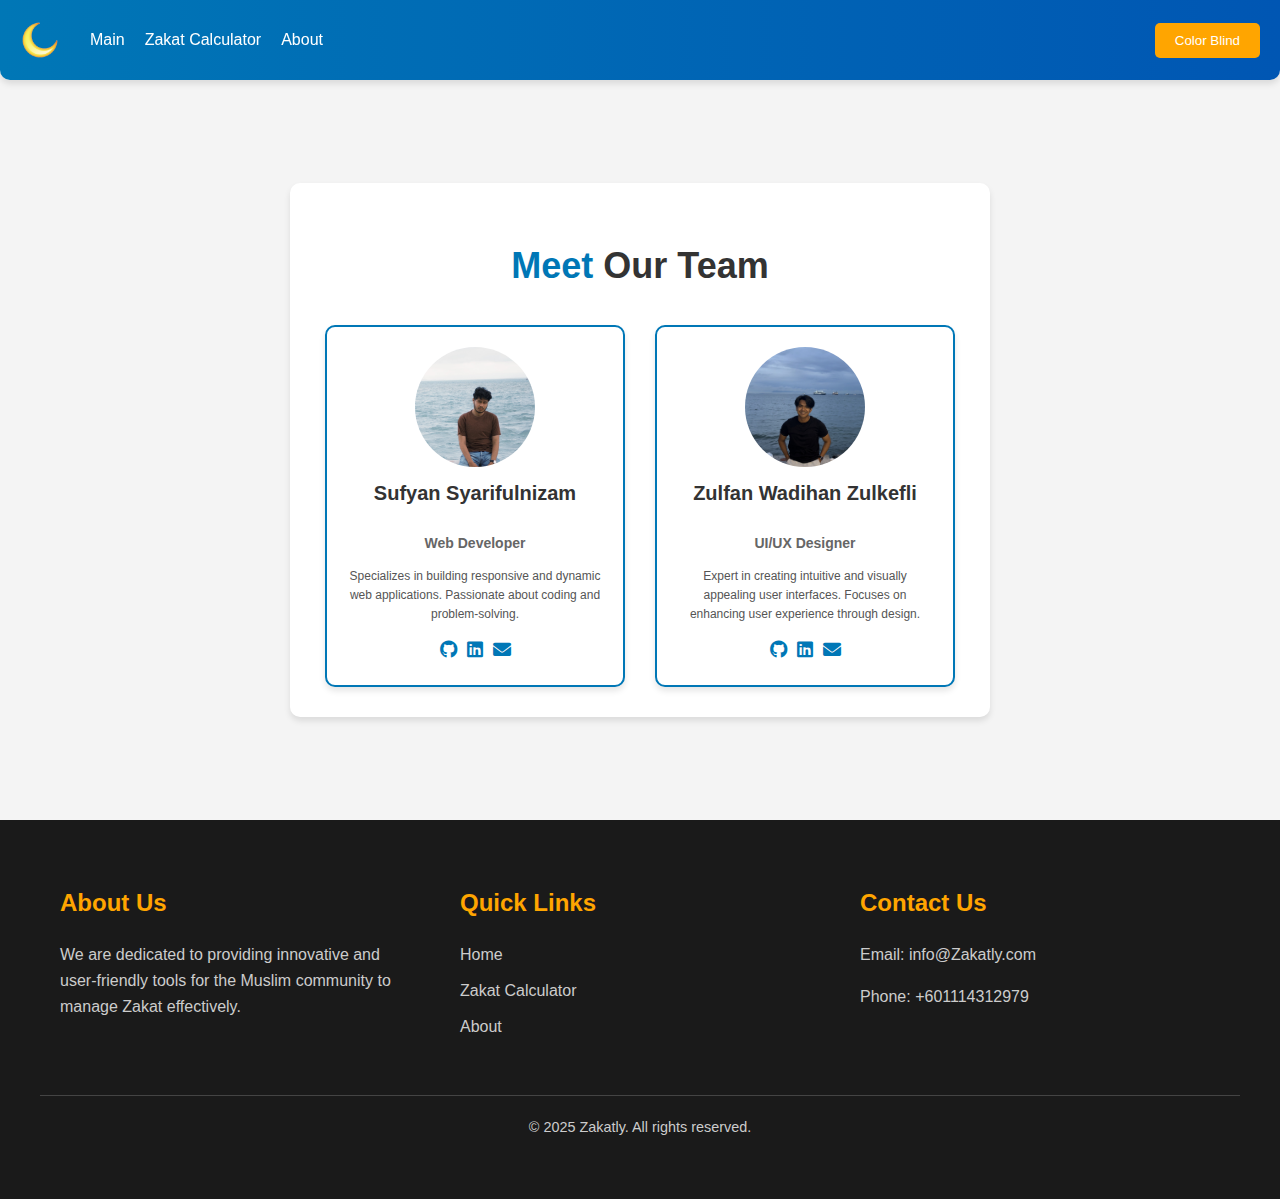
<file: about.html>
<!DOCTYPE html>
<html lang="en">
<head>
    <meta charset="UTF-8">
    <meta name="viewport" content="width=device-width, initial-scale=1.0">
    <title>Zakatly - Zakat Calculator</title>
    <link rel="stylesheet" href="styles.css">
    <link rel="stylesheet" href="https://cdnjs.cloudflare.com/ajax/libs/font-awesome/6.0.0/css/all.min.css">
    <link rel="icon" type="images/png" href="moon.png">
    <script src="script.js" defer></script>
</head>
<body>
    <nav>
        <ul>
            <li>
                <a href="index.html">
                    <img src="moon.png" alt="Moon Icon" class="nav-icon">
                </a>
            </li>
            <li><a href="index.html">Main</a></li>
            <li class="dropdown">
                <a href="zakat-calculator.html">Zakat Calculator</a>
                <ul class="dropdown-menu">
                    <li><a href="zakat-income.html">Zakat on Income</a></li>
                    <li><a href="zakat-gold.html">Zakat on Gold</a></li>
                    <li><a href="zakat-silver.html">Zakat on Silver</a></li>
                    <li><a href="zakat-stock.html">Zakat on Stock</a></li>
                </ul>
            </li>
            <li><a href="about.html">About</a></li>
        </ul>
        <div class="color-toggle">
            <button id="colorToggle">Color Blind</button>
        </div>
    </nav>

    <main class="about-main">
        <div class="container">
            <h1 class="headingAbout"><span>Meet</span> Our Team</h1>
            <div class="profiles">
                <div class="pyan">
                    <img src="images/pyunk.JPG" alt="Sufyan Syarifulnizam" class="profile-img">
                    <h3>Sufyan Syarifulnizam</h3>
                    <h5>Web Developer</h5>
                    <p>Specializes in building responsive and dynamic web applications. Passionate about coding and problem-solving.</p>
                    <div class="social-links">
                        <a href="https://github.com/pyunk" target="_blank"><i class="fab fa-github"></i></a>
                        <a href="https://linkedin.com/in/pyunk" target="_blank"><i class="fab fa-linkedin"></i></a>
                        <a href="mailto:2023197675@student.uitm.edu.my"><i class="fas fa-envelope"></i></a>
                    </div>
                </div>
                <div class="zul">
                    <img src="images/zul.JPG" alt="Zulfan Wadihan Zulkefli" class="profile-img">
                    <h3>Zulfan Wadihan Zulkefli</h3>
                    <h5>UI/UX Designer</h5>
                    <p>Expert in creating intuitive and visually appealing user interfaces. Focuses on enhancing user experience through design.</p>
                    <div class="social-links">
                        <a href="https://github.com/zulfanjava" target="_blank"><i class="fab fa-github"></i></a>
                        <a href="https://linkedin.com/in/zulfanwadihan" target="_blank"><i class="fab fa-linkedin"></i></a>
                        <a href="mailto:2024767275@student.uitm.edu.my"><i class="fas fa-envelope"></i></a>
                    </div>
                </div>
            </div>
        </div>
    </main>

    <footer>
        <div class="footer-content">
            <div class="footer-section">
                <h3>About Us</h3>
                <p>We are dedicated to providing innovative and user-friendly tools for the Muslim community to manage Zakat effectively.</p>
            </div>
            <div class="footer-section">
                <h3>Quick Links</h3>
                <ul>
                    <li><a href="index.html">Home</a></li>
                    <li><a href="zakat-calculator.html">Zakat Calculator</a></li>
                    <li><a href="about.html">About</a></li>
                </ul>
            </div>
            <div class="footer-section">
                <h3>Contact Us</h3>
                <p>Email: info@Zakatly.com</p>
                <p>Phone: +601114312979</p>
            </div>
        </div>
        <div class="footer-bottom">
            &copy; 2025 Zakatly. All rights reserved.
        </div>
    </footer>
</body>
</html>
</file>
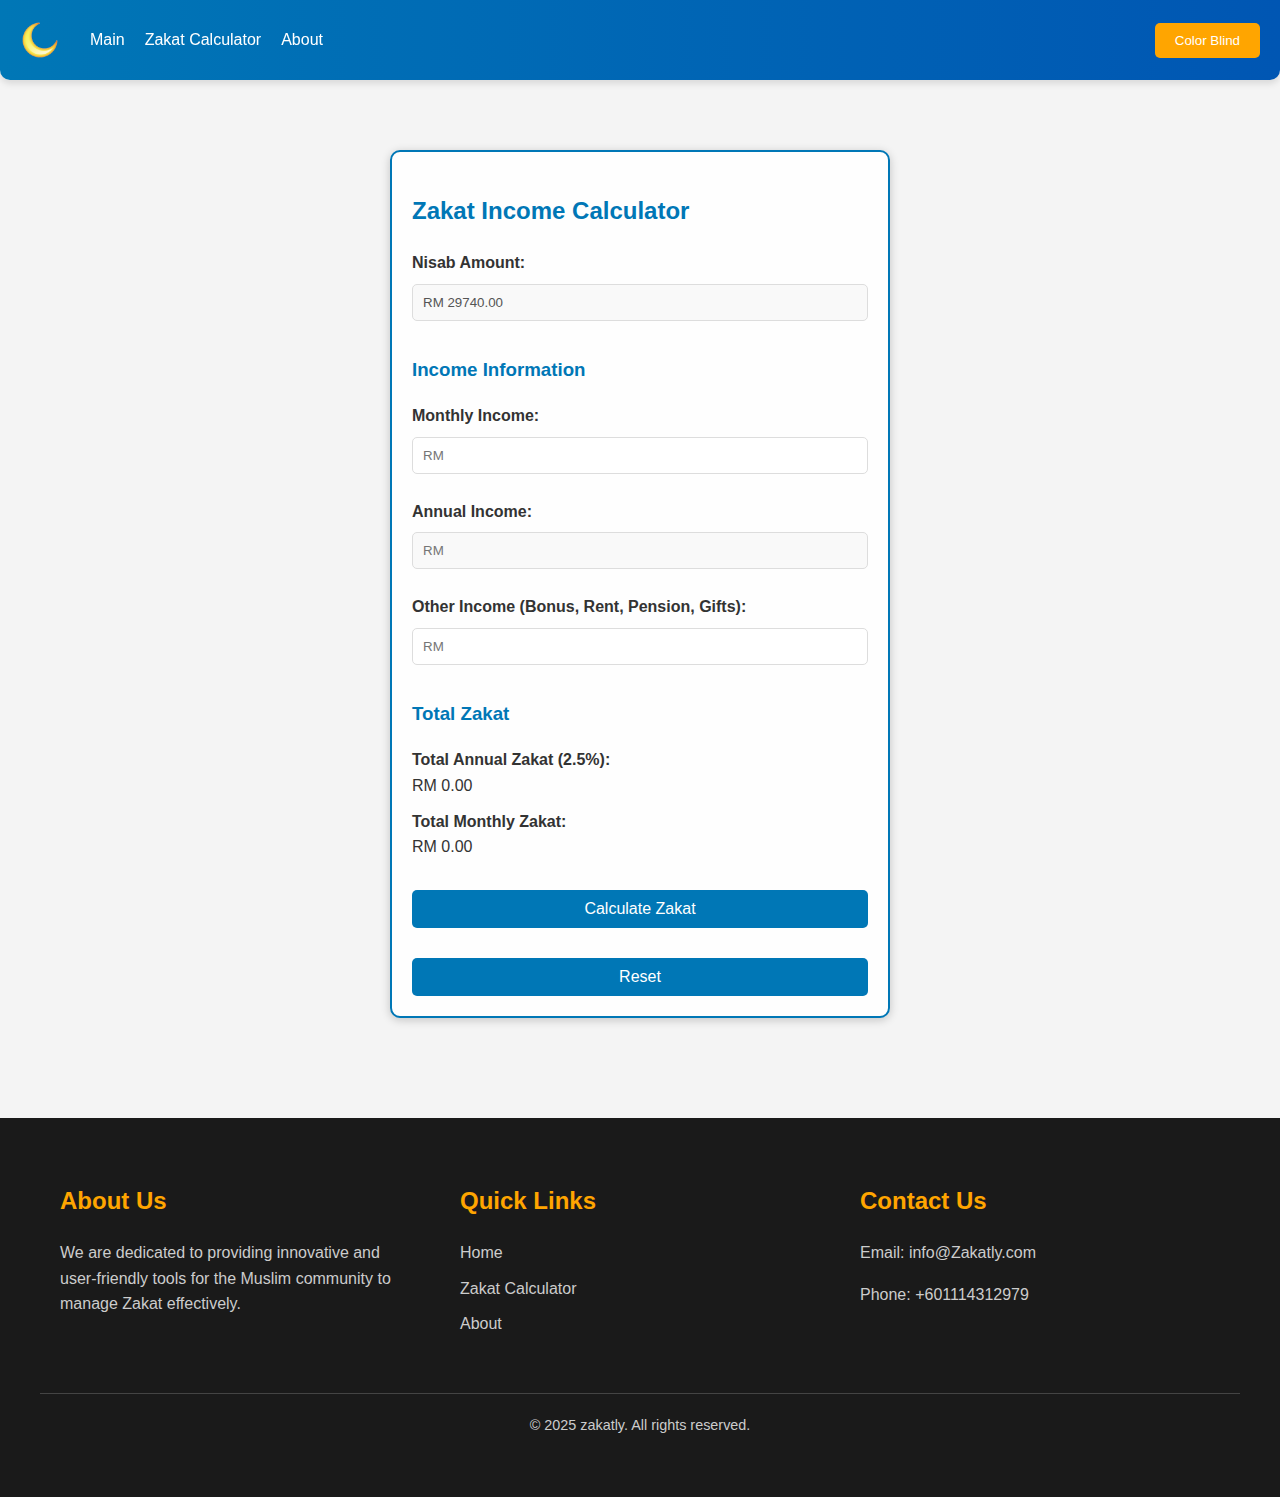
<file: calculate.html>
<!DOCTYPE html>
<html lang="en">
<head>
    <meta charset="UTF-8">
    <meta name="viewport" content="width=device-width, initial-scale=1.0">
    <title>Zakat Income Calculator</title>
    <link rel="stylesheet" href="styles.css">
    <link rel="stylesheet" href="https://cdnjs.cloudflare.com/ajax/libs/font-awesome/6.0.0/css/all.min.css">

    <link rel="icon" type="images/png" href="moon.png">

    <script src="script.js" defer></script>

    <style>
      
    </style>
</head>
<body>

    <!-- Navigation -->
    <nav>
        <ul>
            <li>
                <a href="index.html">
                    <img src="moon.png" alt="Moon Icon" class="nav-icon">
                </a>
            </li>
            <li><a href="index.html">Main</a></li>
            <li class="dropdown">
                <a href="zakat-calculator.html">Zakat Calculator</a>
                <ul class="dropdown-menu">
                    <li><a href="calculate.html">Zakat on Income</a></li>
                    <li><a href="zakat-gold.html">Zakat on Gold</a></li>
                    <li><a href="zakat-silver.html">Zakat on Silver</a></li>
                    <li><a href="zakat-stock.html">Zakat on Stock</a></li>
                </ul>
            </li>
            <li><a href="about.html">About</a></li>
        </ul>
        <!-- Color Toggle Button -->
        <div class="color-toggle">
            <button id="colorToggle">Color Blind</button>
        </div>
    </nav>
    

    <!-- Form Section -->
    <main class="income">
        <form id="zakatForm">
            <h2>Zakat Income Calculator</h2>

            <div>
                <label for="nisab">Nisab Amount:</label>
                <input type="text" id="nisab" value="RM 29740.00" readonly />
            </div>

            <h3>Income Information</h3>
            <div>
                <label for="pendapatanBulanan">Monthly Income:</label>
                <input type="number" id="pendapatanBulanan" placeholder="RM" />
            </div>

            <div>
                <label for="pendapatanTahunan">Annual Income:</label>
                <input type="number" id="pendapatanTahunan" placeholder="RM" readonly />
            </div>

            <div>
                <label for="pendapatanLain">Other Income (Bonus, Rent, Pension, Gifts):</label>
                <input type="number" id="pendapatanLain" placeholder="RM" />
            </div>

            <h3>Total Zakat</h3>
            <div>
                <label>Total Annual Zakat (2.5%):</label>
                <span id="zakatSetahun">RM 0.00</span>
            </div>

            <div>
                <label>Total Monthly Zakat:</label>
                <span id="zakatBulanan">RM 0.00</span>
            </div>

            <button type="button" onclick="calculateZakat()">Calculate Zakat</button>
            <button type="reset" onclick="resetZakat()">Reset</button> <!-- Reset Button -->
        </form>
    </main>
    <footer>
        <div class="footer-content">
            <div class="footer-section">
                <h3>About Us</h3>
                <p>We are dedicated to providing innovative and user-friendly tools for the Muslim community to manage Zakat effectively.</p>
            </div>
            <div class="footer-section">
                <h3>Quick Links</h3>
                <ul>
                    <li><a href="index.html">Home</a></li>
                    <li><a href="zakat-calculator.html">Zakat Calculator</a></li>
                    <li><a href="about.html">About</a></li>
                </ul>
            </div>
            <div class="footer-section">
                <h3>Contact Us</h3>
                <p>Email: info@Zakatly.com</p>
                <p>Phone: +601114312979</p>
            </div>
        </div>
        <div class="footer-bottom">
            &copy; 2025 zakatly. All rights reserved.
        </div>
    </footer>

    <script>
        // Function to calculate Annual Income and Zakat
        function calculateZakat() {
            // Get the monthly income input value
            const monthlyIncome = parseFloat(document.getElementById('pendapatanBulanan').value) || 0;
            const otherIncome = parseFloat(document.getElementById('pendapatanLain').value) || 0;
    
            // Calculate annual income (monthly income * 12 + other income)
            const annualIncome = (monthlyIncome * 12) + otherIncome;
    
            // Update the Annual Income field
            document.getElementById('pendapatanTahunan').value = annualIncome.toFixed(2);
    
            // Calculate Zakat (2.5% of annual income)
            const annualZakat = annualIncome * 0.025;
            const monthlyZakat = annualZakat / 12;
    
            // Update the Zakat fields
            document.getElementById('zakatSetahun').textContent = `RM ${annualZakat.toFixed(2)}`;
            document.getElementById('zakatBulanan').textContent = `RM ${monthlyZakat.toFixed(2)}`;
        }
    
        // Function to reset Zakat values
        function resetZakat() {
            // Reset the Zakat fields to default values
            document.getElementById('pendapatanBulanan').value = '';
            document.getElementById('pendapatanTahunan').value = '';
            document.getElementById('pendapatanLain').value = '';
            document.getElementById('zakatSetahun').textContent = 'RM 0.00';
            document.getElementById('zakatBulanan').textContent = 'RM 0.00';
        }
    
        // Function to toggle and persist Color Blind Mode
        function toggleColorBlindMode() {
            const body = document.body;
    
            if (body.classList.contains('color-blind-mode')) {
                // Disable Color Blind Mode
                body.classList.remove('color-blind-mode');
                localStorage.setItem('colorBlindMode', 'disabled'); // Save preference
            } else {
                // Enable Color Blind Mode
                body.classList.add('color-blind-mode');
                localStorage.setItem('colorBlindMode', 'enabled'); // Save preference
            }
        }
    
        // Apply Color Blind Mode if saved in localStorage
        if (localStorage.getItem('colorBlindMode') === 'enabled') {
            document.body.classList.add('color-blind-mode');
        }
    
        // Add the Color Blind Mode styles
        const style = document.createElement('style');
        style.innerHTML = `
            body.color-blind-mode {
                --primary-color: #004D40; /* Dark teal */
                --secondary-color: #FF8F00; /* Darker orange */
                --background-color: #E0F2F1; /* Light teal */
                --text-color: #000; /* Black */
                --footer-bg: #004D40; /* Dark teal */
                --footer-text: #fff; /* White */
    
                /* Font and Line Adjustments for Color Blind Mode */
                font-weight: bold; /* Make text bold */
                line-height: 1.8; /* Increase line height for better readability */
            }
    
            body.color-blind-mode h1,
            body.color-blind-mode h2,
            body.color-blind-mode h3,
            body.color-blind-mode h4,
            body.color-blind-mode h5,
            body.color-blind-mode h6 {
                font-weight: 900; /* Make headings extra bold */
            }
    
            body.color-blind-mode p {
                font-weight: bold; /* Make paragraphs bold */
            }
    
            body.color-blind-mode .footer-section ul li a {
                font-weight: bold; /* Make footer links bold */
            }
    
            body.color-blind-mode .social-links a {
                font-weight: bold; /* Make social icons bold */
            }
    
            /* Thicker Lines for Color Blind Mode */
            body.color-blind-mode nav {
                border-bottom: 4px solid var(--primary-color); /* Thicker border for navbar */
            }
    
            body.color-blind-mode .contact-info button {
                border: 3px solid var(--secondary-color); /* Thicker border for buttons */
            }
    
            body.color-blind-mode .zakat-card {
                border: 3px solid var(--primary-color); /* Thicker border for cards */
            }
    
            body.color-blind-mode footer {
                border-top: 4px solid var(--secondary-color); /* Thicker border for footer */
            }
    
            body.color-blind-mode .footer-section ul li a {
                border-bottom: 2px solid var(--secondary-color); /* Thicker underline for links */
            }
    
            body.color-blind-mode .social-links a {
                border: 2px solid var(--primary-color); /* Thicker border for social icons */
                padding: 5px; /* Add padding for better visibility */
            }
        `;
        document.head.appendChild(style);
    
        // Add event listener to the toggle button
        const toggleButton = document.getElementById('colorToggle'); // Correct toggle button ID
        if (toggleButton) {
            toggleButton.addEventListener('click', toggleColorBlindMode);
        }
    
        // Automatically calculate Annual Income when Monthly Income changes
        document.getElementById('pendapatanBulanan').addEventListener('input', function() {
            const monthlyIncome = parseFloat(this.value) || 0;
            const annualIncome = monthlyIncome * 12;
            document.getElementById('pendapatanTahunan').value = annualIncome.toFixed(2);
        });
    </script>
</body>
</html>
</file>
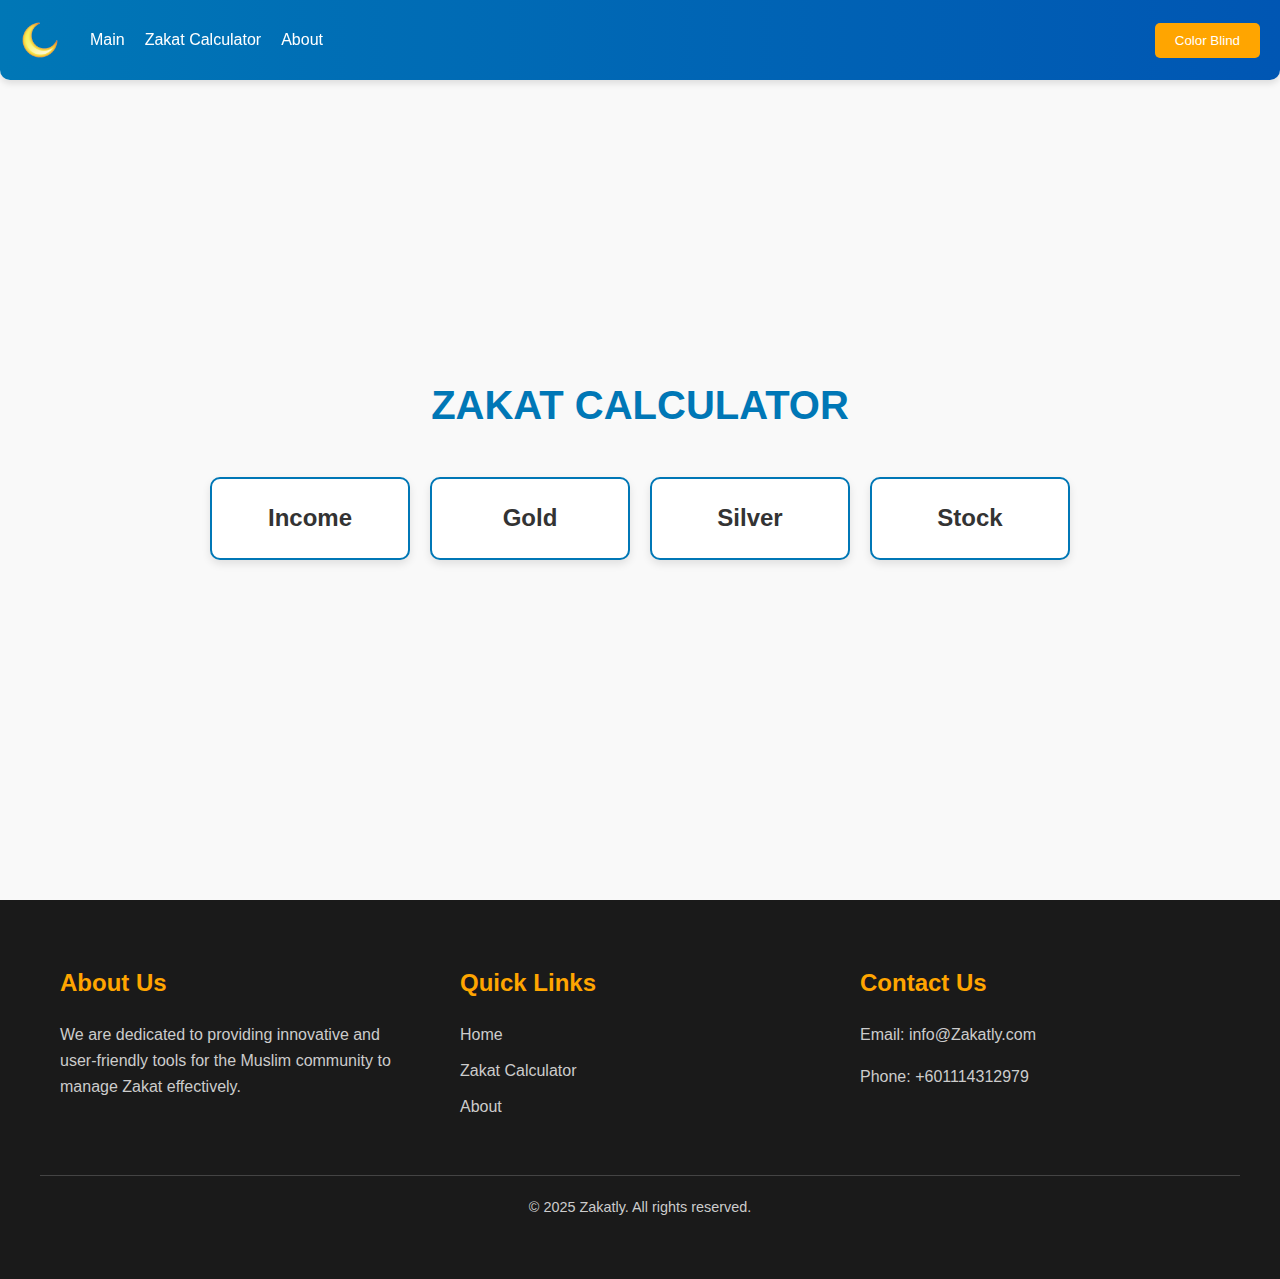
<file: zakat-calculator.html>
<!DOCTYPE html>
<html lang="en">
<head>
    <meta charset="UTF-8">
    <meta name="viewport" content="width=device-width, initial-scale=1.0">
    <title>Zakat Calculator - Zakatly</title>
    <link rel="stylesheet" href="styles.css">
    <link rel="icon" type="images/png" href="moon.png">
    <script src="script.js" defer></script>
</head>
<body>
    <nav>
        <ul>
            <li>
                <a href="index.html">
                    <img src="moon.png" alt="Moon Icon" class="nav-icon">
                </a>
            </li>
            <li><a href="index.html">Main</a></li>
            <li class="dropdown">
                <a href="zakat-calculator.html">Zakat Calculator</a>
                <ul class="dropdown-menu">
                    <li><a href="zakat-income.html">Zakat on Income</a></li>
                    <li><a href="zakat-gold.html">Zakat on Gold</a></li>
                    <li><a href="zakat-silver.html">Zakat on Silver</a></li>
                    <li><a href="zakat-stock.html">Zakat on Stock</a></li>
                </ul>
            </li>
            <li><a href="about.html">About</a></li>
        </ul>
        <div class="color-toggle">
            <button id="colorToggle">Color Blind</button>
        </div>
    </nav>

    <section class="zakat-payment-section">
        <h2>ZAKAT CALCULATOR</h2>
        <div class="zakat-payment-cards">
            <div class="zakat-card">
                <a href="calculate.html" class="zakat-button">
                    <h3>Income</h3>
                </a>
            </div>
            <div class="zakat-card">
                <a href="zakat-gold.html" class="zakat-button">
                    <h3>Gold</h3>
                </a>
            </div>
            <div class="zakat-card">
                <a href="zakat-silver.html" class="zakat-button">
                    <h3>Silver</h3>
                </a>
            </div>
            <div class="zakat-card">
                <a href="zakat-stock.html" class="zakat-button">
                    <h3>Stock</h3>
                </a>
            </div>
        </div>
    </section>

    <footer>
        <div class="footer-content">
            <div class="footer-section">
                <h3>About Us</h3>
                <p>We are dedicated to providing innovative and user-friendly tools for the Muslim community to manage Zakat effectively.</p>
            </div>
            <div class="footer-section">
                <h3>Quick Links</h3>
                <ul>
                    <li><a href="index.html">Home</a></li>
                    <li><a href="zakat-calculator.html">Zakat Calculator</a></li>
                    <li><a href="about.html">About</a></li>
                </ul>
            </div>
            <div class="footer-section">
                <h3>Contact Us</h3>
                <p>Email: info@Zakatly.com</p>
                <p>Phone: +601114312979</p>
            </div>
        </div>
        <div class="social-icons">
            <a href="https://facebook.com" target="_blank"><i class="fab fa-facebook"></i></a>
            <a href="https://twitter.com" target="_blank"><i class="fab fa-twitter"></i></a>
            <a href="https://instagram.com" target="_blank"><i class="fab fa-instagram"></i></a>
            <a href="https://linkedin.com" target="_blank"><i class="fab fa-linkedin"></i></a>
        </div>
        <div class="footer-bottom">
            &copy; 2025 Zakatly. All rights reserved.
        </div>
    </footer>
</body>
</html>
</file>
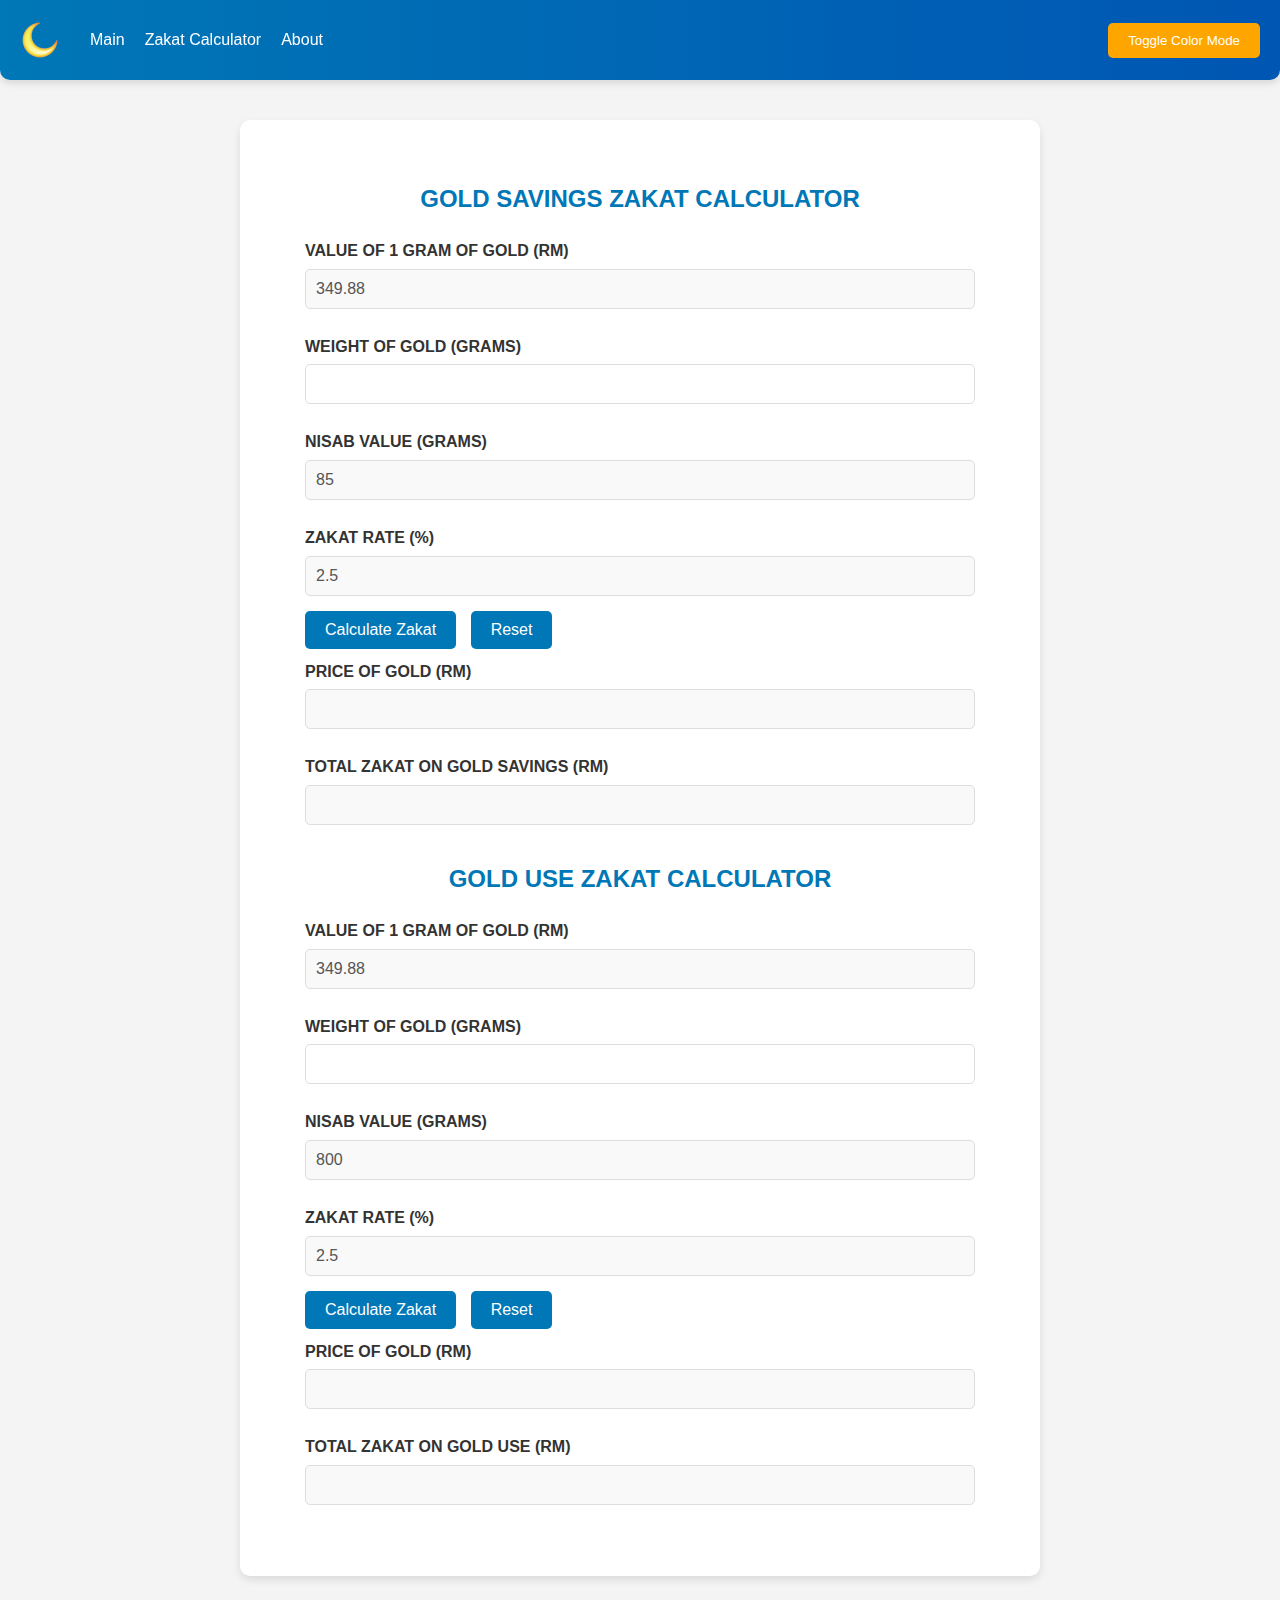
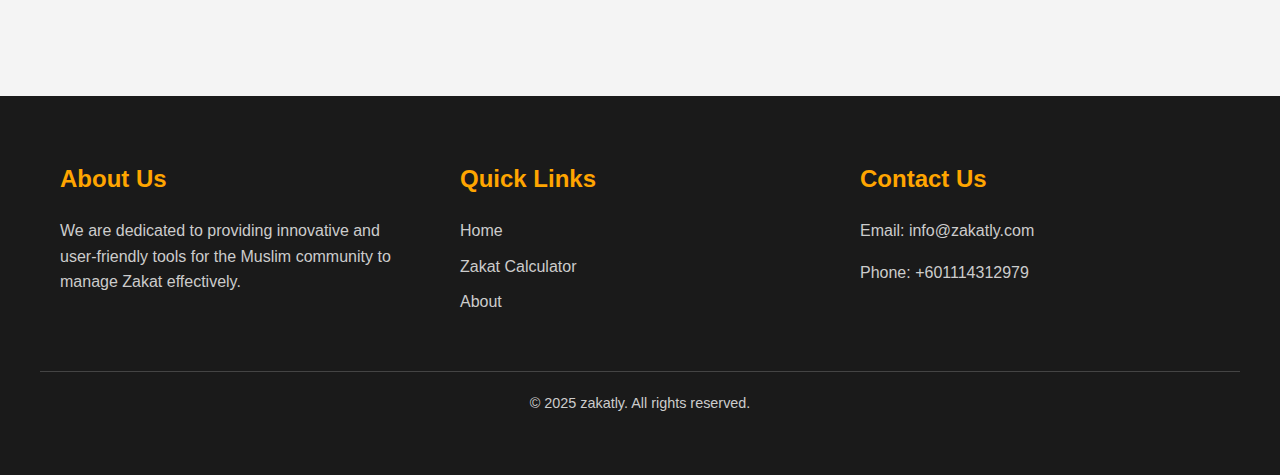
<file: zakat-gold.html>
<!DOCTYPE html>
<html lang="en">
<head>
    <meta charset="UTF-8">
    <meta name="viewport" content="width=device-width, initial-scale=1.0">
    <title>Zakat on Gold - Zakatly</title>
    <link rel="stylesheet" href="styles.css">
    <link rel="stylesheet" href="https://cdnjs.cloudflare.com/ajax/libs/font-awesome/6.0.0/css/all.min.css">
    <link rel="icon" type="images/png" href="moon.png">
    <script src="script.js" defer></script>
</head>
<body>
    <nav>
        <ul>
            <li>
                <a href="index.html">
                    <img src="moon.png" alt="Moon Icon" class="nav-icon">
                </a>
            </li>
            <li><a href="index.html">Main</a></li>
            <li class="dropdown">
                <a href="zakat-calculator.html">Zakat Calculator</a>
                <ul class="dropdown-menu">
                    <li><a href="zakat-income.html">Zakat on Income</a></li>
                    <li><a href="zakat-gold.html">Zakat on Gold</a></li>
                    <li><a href="zakat-silver.html">Zakat on Silver</a></li>
                    <li><a href="zakat-stock.html">Zakat on Stock</a></li>
                </ul>
            </li>
            <li><a href="about.html">About</a></li>
        </ul>
        <div class="color-toggle">
            <button id="colorToggle">Toggle Color Mode</button>
        </div>
    </nav>

    <main>
        <section class="zakat-calculator">
            <h2>GOLD SAVINGS ZAKAT CALCULATOR</h2>
            <form id="zakatSavingGold">
                <label for="value">VALUE OF 1 GRAM OF GOLD (RM)</label>
                <input type="number" id="valueSaving" name="valueSaving" value="349.88" onfocus="blur()" disabled>
                <label for="gold">WEIGHT OF GOLD (GRAMS)</label>
                <input type="number" id="gold1" name="gold1" required>
                <label for="nisab">NISAB VALUE (GRAMS)</label>
                <input type="number" id="nisab" name="nisab" value="85" onfocus="blur()" disabled>
                <label for="price">ZAKAT RATE (%)</label>
                <input type="number" id="zakatRate" name="zakatRate" value="2.5" onfocus="blur()" disabled>
                <button type="submit">Calculate Zakat</button>
                <button type="reset">Reset</button>
                <label for="price">PRICE OF GOLD (RM)</label>
                <input type="number" id="price1" name="price1" readonly>
                <label for="zakat">TOTAL ZAKAT ON GOLD SAVINGS (RM)</label>
                <input type="number" id="zakatSaving" name="zakatSaving" readonly>
                <p id="result1"></p>
            </form>

            <h2>GOLD USE ZAKAT CALCULATOR</h2>
            <form id="zakatUseGold">
                <label for="value">VALUE OF 1 GRAM OF GOLD (RM)</label>
                <input type="number" id="valueSaving" name="valueSaving" value="349.88" onfocus="blur()" disabled>
                <label for="gold">WEIGHT OF GOLD (GRAMS)</label>
                <input type="number" id="gold2" name="gold2" required>
                <label for="nisab">NISAB VALUE (GRAMS)</label>
                <input type="number" id="nisab" name="nisab" value="800" onfocus="blur()" disabled>
                <label for="price">ZAKAT RATE (%)</label>
                <input type="number" id="zakatRate" name="zakatRate" value="2.5" onfocus="blur()" disabled>
                <button type="submit">Calculate Zakat</button>
                <button type="reset">Reset</button>
                <label for="price">PRICE OF GOLD (RM)</label>
                <input type="number" id="price2" name="price2" readonly>
                <label for="zakat">TOTAL ZAKAT ON GOLD USE (RM)</label>
                <input type="number" id="zakatUse" name="zakatUse" readonly>
                <p id="result2"></p>
            </form>
        </section>
    </main>

    <footer>
        <div class="footer-content">
            <div class="footer-section">
                <h3>About Us</h3>
                <p>We are dedicated to providing innovative and user-friendly tools for the Muslim community to manage Zakat effectively.</p>
            </div>
            <div class="footer-section">
                <h3>Quick Links</h3>
                <ul>
                    <li><a href="index.html">Home</a></li>
                    <li><a href="zakat-calculator.html">Zakat Calculator</a></li>
                    <li><a href="about.html">About</a></li>
                </ul>
            </div>
            <div class="footer-section">
                <h3>Contact Us</h3>
                <p>Email: info@zakatly.com</p>
                <p>Phone: +601114312979</p>
            </div>
        </div>
        <div class="footer-bottom">
            &copy; 2025 zakatly. All rights reserved.
        </div>
    </footer>
</body>
</html>
</file>
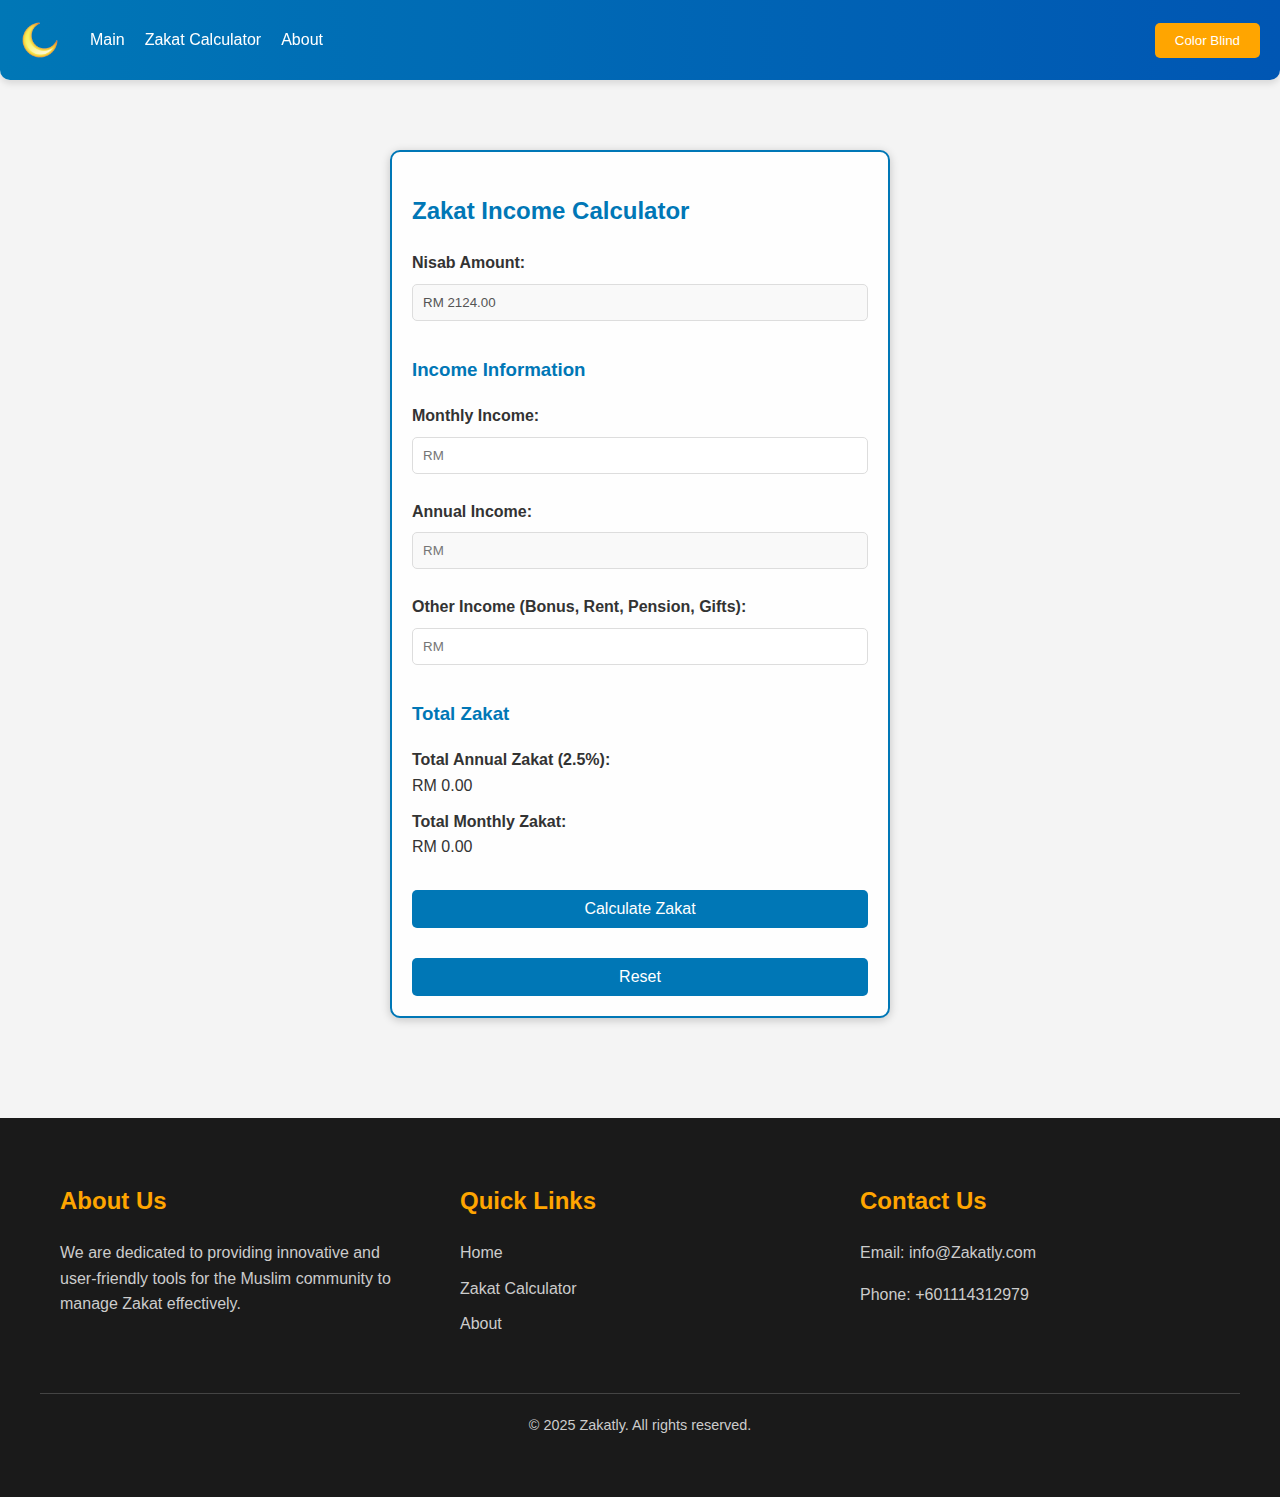
<file: zakat-income.html>
<!DOCTYPE html>
<html lang="en">
<head>
    <meta charset="UTF-8">
    <meta name="viewport" content="width=device-width, initial-scale=1.0">
    <title>Zakat Income - zakatly </title>
    <link rel="stylesheet" href="styles.css">
    <link rel="stylesheet" href="https://cdnjs.cloudflare.com/ajax/libs/font-awesome/6.0.0/css/all.min.css">
    <link rel="icon" type="images/png" href="moon.png">
    <script src="script.js" defer></script>
</head>
<body>
    <nav>
        <ul>
            <li>
                <a href="index.html">
                    <img src="moon.png" alt="Moon Icon" class="nav-icon">
                </a>
            </li>
            <li><a href="index.html">Main</a></li>
            <li class="dropdown">
                <a href="zakat-calculator.html">Zakat Calculator</a>
                <ul class="dropdown-menu">
                    <li><a href="zakat-income.html">Zakat on Income</a></li>
                    <li><a href="zakat-gold.html">Zakat on Gold</a></li>
                    <li><a href="zakat-silver.html">Zakat on Silver</a></li>
                    <li><a href="zakat-stock.html">Zakat on Stock</a></li>
                </ul>
            </li>
            <li><a href="about.html">About</a></li>
        </ul>
        <div class="color-toggle">
            <button id="colorToggle">Color Blind</button>
        </div>
    </nav>

    <main class="income">
        <form id="zakatForm">
            <h2>Zakat Income Calculator</h2>
            <div>
                <label for="nisab">Nisab Amount:</label>
                <input type="text" id="nisab" value="RM 2124.00" readonly />
            </div>
            <h3>Income Information</h3>
            <div>
                <label for="pendapatanBulanan">Monthly Income:</label>
                <input type="number" id="pendapatanBulanan" placeholder="RM" />
            </div>
            <div>
                <label for="pendapatanTahunan">Annual Income:</label>
                <input type="number" id="pendapatanTahunan" placeholder="RM" readonly />
            </div>
            <div>
                <label for="pendapatanLain">Other Income (Bonus, Rent, Pension, Gifts):</label>
                <input type="number" id="pendapatanLain" placeholder="RM" />
            </div>
            <h3>Total Zakat</h3>
            <p id="fail"></p>
            <div>
                <label>Total Annual Zakat (2.5%):</label>
                <span id="zakatSetahun">RM 0.00</span>
            </div>
            <div>
                <label>Total Monthly Zakat:</label>
                <span id="zakatBulanan">RM 0.00</span>
            </div>
            <button type="button" onclick="calculateZakat()">Calculate Zakat</button>
            <button type="reset" onclick="resetZakat()">Reset</button>
        </form>
    </main>

    <footer>
        <div class="footer-content">
            <div class="footer-section">
                <h3>About Us</h3>
                <p>We are dedicated to providing innovative and user-friendly tools for the Muslim community to manage Zakat effectively.</p>
            </div>
            <div class="footer-section">
                <h3>Quick Links</h3>
                <ul>
                    <li><a href="index.html">Home</a></li>
                    <li><a href="zakat-calculator.html">Zakat Calculator</a></li>
                    <li><a href="about.html">About</a></li>
                </ul>
            </div>
            <div class="footer-section">
                <h3>Contact Us</h3>
                <p>Email: info@Zakatly.com</p>
                <p>Phone: +601114312979</p>
            </div>
        </div>
        <div class="footer-bottom">
            &copy; 2025 Zakatly. All rights reserved.
        </div>
    </footer>
</body>
</html>
</file>
<file: styles.css>
/* General Styles */
* {
    box-sizing: border-box; /* Applies to all elements */
}
body {
    font-family: "Poppins", sans-serif;
    margin: 0;
    padding: 0;
    color: var(--text-color);
    background-color: var(--background-color);
    line-height: 1.6;
    overflow-x: hidden; /* Prevent horizontal scrolling */
}

/* Color Variables */
:root {
    --primary-color: #0077B6; /* Blue */
    --secondary-color: #FFA500; /* Orange */
    --background-color: #f4f4f4; /* Light gray */
    --text-color: #333; /* Dark gray */
    --footer-bg: #1a1a1a; /* Dark background */
    --footer-text: #ccc; /* Light gray */
}
.video-background {
    position: fixed;
    top: 0;
    left: 0;
    width: 100%;
    height: 100%;
    object-fit: cover; /* Ensures the video covers the entire background */
    z-index: -1; /* Places the video behind other content */
}

nav {
    display: flex;
    justify-content: space-between;
    align-items: center;
    background: linear-gradient(90deg, var(--primary-color), #0056b3); /* Gradient background */
    padding: 10px 20px;
    color: white;
    position: fixed;
    width: 100%;
    top: 0;
    z-index: 1000;
    box-shadow: 0 4px 6px rgba(0, 0, 0, 0.1); /* Subtle shadow */
    border-radius: 0 0 10px 10px; /* Rounded bottom corners */
}

nav ul {
    list-style: none;
    display: flex;
    margin: 0;
    padding: 0;
    align-items: center;
}

nav ul li {
    margin-right: 20px;
    display: flex;
    align-items: center;
    position: relative; /* For the animated underline */
}

nav ul li a {
    color: white;
    text-decoration: none;
    font-weight: 500;
    transition: color 0.3s;
    display: flex;
    align-items: center;
    height: 100%;
    padding: 10px 0; /* Add padding for better click area */
}

/* Animated underline effect */
nav ul li a::after {
    content: '';
    position: absolute;
    bottom: 0;
    left: 0;
    width: 100%;
    height: 2px;
    background-color: var(--secondary-color);
    transform: scaleX(0); /* Start with no underline */
    transform-origin: bottom right;
    transition: transform 0.3s ease;
}

nav ul li a:hover::after {
    transform: scaleX(1); /* Expand the underline on hover */
    transform-origin: bottom left;
}

.nav-icon {
    width: 40px;
    height: 40px;
    display: inline-block;
    margin-right: 10px;
    vertical-align: middle;
    transition: transform 0.3s ease; /* Add a hover effect to the logo */
}

.nav-icon:hover {
    transform: rotate(15deg); /* Rotate the logo slightly on hover */
}

.color-toggle {
    display: flex;
    align-items: center;
}
/* Dropdown Menu Styles */
.dropdown {
    position: relative;
}

.dropdown-menu {
    display: none;
    position: absolute;
    top: 100%;
    left: 0;
    background-color: var(--primary-color);
    border-radius: 5px;
    box-shadow: 0 4px 8px rgba(0, 0, 0, 0.1);
    z-index: 1000;
}

.dropdown-menu li {
    margin: 0;
    padding: 10px;
}

.dropdown-menu li a {
    color: white;
    text-decoration: none;
    display: block;
}

.dropdown:hover .dropdown-menu {
    display: block;
}

/* Color Toggle Button */
#colorToggle {
    background-color: var(--secondary-color);
    color: white;
    border: none;
    padding: 10px 20px;
    cursor: pointer;
    border-radius: 5px;
    transition: background-color 0.3s, transform 0.3s ease;
}

#colorToggle:hover {
    background-color: #e69500; /* Darker orange on hover */
    transform: scale(1.05); /* Slightly enlarge the button on hover */
}

#colorToggle:hover {
    background-color: #e69500; /* Darker orange on hover */
}

/* Hero Section Styles */
.hero {
    height: 100vh;
    background-size: cover;
    background-position: center;
    display: flex;
    align-items: center;
    justify-content: center;
    color: white;
    text-align: center;
    position: relative;
}

.hero-content h1 {
    font-size: 3em;
    margin: 0;
}

#datetime {
    font-size: 1.5em;
    margin-top: 10px;
    opacity: 0.7;
    color: white;
    background-color: rgba(0, 0, 0, 0.5);
    padding: 10px;
    border-radius: 5px;
}

/* Zakat Info Section */
/* Zakat Info Section */
.zakat-info-section {
    height: 100vh;
    display: flex;
    align-items: center;
    justify-content: center;
    background-color: #fff;
    padding: 20px;
    margin: 0; /* Remove default margin */
    width: 100%; /* Ensure full width */
    box-sizing: border-box; /* Include padding in width calculation */
}

.zakat-info-container {
    display: flex;
    max-width: 1200px;
    width: 100%;
    gap: 40px;
    margin: 0 auto; /* Center the container */
    padding: 0 20px; /* Add horizontal padding */
    box-sizing: border-box; /* Include padding in width calculation */
}

.zakat-info-left,
.zakat-info-right {
    flex: 1;
    background-color: #f9f9f9;
    padding: 20px;
    border-radius: 10px;
    box-shadow: 0 4px 8px rgba(0, 0, 0, 0.1);
    border: 2px solid var(--primary-color);
    margin: 0; /* Remove default margin */
}

.zakat-info-left h2, .zakat-info-right h2 {
    color: var(--primary-color);
    font-size: 2em;
    margin-bottom: 20px;
}

.zakat-info-left p, .zakat-info-right p {
    font-size: 1.1em;
    line-height: 1.6;
    color: #555;
}

/* Zakat Payment Section */
.zakat-payment-section {
    height: 100vh;
    display: flex;
    flex-direction: column;
    justify-content: center;
    align-items: center;
    background-color: #f9f9f9;
    padding: 20px;
    margin: 0; /* Remove default margin */
    width: 100%; /* Ensure full width */
    box-sizing: border-box; /* Include padding in width calculation */
}

.zakat-payment-section h2 {
    font-size: 2.5em;
    color: var(--primary-color);
    margin-bottom: 40px;
}

.zakat-payment-cards {
    display: flex;
    flex-wrap: wrap;
    justify-content: center;
    gap: 20px;
    max-width: 1200px; /* Limit the maximum width */
    width: 100%; /* Ensure full width */
    padding: 0 20px; /* Add horizontal padding */
    box-sizing: border-box; /* Include padding in width calculation */
}

.zakat-card {
    background-color: white;
    border-radius: 10px;
    box-shadow: 0 4px 8px rgba(0, 0, 0, 0.1);
    padding: 20px;
    width: 200px;
    text-align: center;
    transition: transform 0.3s ease;
    border: 2px solid var(--primary-color);
    margin: 0; /* Remove default margin */
}

.zakat-card:hover {
    transform: translateY(-10px);
}

.zakat-card i {
    font-size: 3em;
    color: var(--primary-color);
    margin-bottom: 10px;
}

.zakat-card h3 {
    font-size: 1.5em;
    color: var(--text-color);
    margin: 0;
}

.zakat-card a {
    text-decoration: none;
}

/* zakat-calculate section */
.income {
    display: flex;
    justify-content: center;
    align-items: center;
    min-height: 100vh;
    padding: 150px 20px 20px;
    padding-bottom: 100px;
}
/* Form Styles */
.income #zakatForm {
    background: rgba(255, 255, 255, 0.9);
    padding: 20px;
    border-radius: 10px;
    box-shadow: 0 2px 10px rgba(0, 0, 0, 0.2);
    width: 100%;
    max-width: 500px;
    border: 2px solid var(--primary-color); /* Added border */
}

.income #zakatForm h2,
.income #zakatForm h3 {
    color: var(--primary-color);
}

.income #zakatForm label {
    font-weight: bold;
    display: block;
    margin-top: 10px;
}

.income #zakatForm input,
.income #zakatForm select {
    width: 100%; /* Ensure all inputs and selects have the same width */
    margin-top: 8px;
    margin-bottom: 15px;
    padding: 10px;
    border-radius: 5px;
    border: 1px solid #ddd;
    box-sizing: border-box; /* Include padding and border in width */
}

.income #zakatForm input[readonly] {
    background-color: #f9f9f9; /* Light gray background for readonly fields */
    color: #555; /* Darker text for better readability */
}

.income #zakatForm button {
    background-color: var(--primary-color);
    color: white;
    font-size: 16px;
    cursor: pointer;
    border: none;
    padding: 10px 20px;
    margin-top: 30px;
    border-radius: 5px;
    transition: background-color 0.3s;
    width: 100%; /* Make button full width */
}

.income #zakatForm button:hover {
    background-color: #0056b3; /* Darker blue on hover */
}

.income .total-result {
    font-size: 18px;
    color: #28a745; /* Green color for results */
    text-align: center;
    margin-top: 20px;
}

/* Zakat Calculator Styles */
.zakat-calculator {
    max-width: 800px;
    margin: 0 auto;
    padding: 40px 65px;
    background-color: #fff;
    border-radius: 10px;
    box-shadow: 0 4px 8px rgba(0, 0, 0, 0.1);
    margin-top: 120px; /* Add space below the fixed navbar */
    margin-bottom: 120px;

}

.zakat-calculator h2 {
    text-align: center;
    color: var(--primary-color);
    margin-bottom: 20px;
}

.zakat-calculator label {
    display: block;
    margin: 10px 0 5px;
    font-weight: bold;
    color: var(--text-color);
}

.zakat-calculator input {
    width: 100%;
    padding: 10px;
    margin-bottom: 15px;
    border: 1px solid #ddd;
    border-radius: 5px;
    font-size: 16px;
}

.zakat-calculator input[readonly],
.zakat-calculator input[disabled] {
    background-color: #f9f9f9;
    color: #555;
}

.zakat-calculator button {
    background-color: var(--primary-color);
    color: white;
    border: none;
    padding: 10px 20px;
    border-radius: 5px;
    cursor: pointer;
    font-size: 16px;
    margin-right: 10px;
}

.zakat-calculator button:hover {
    background-color: var(--secondary-color);
}

.zakat-calculator p {
    text-align: center;
    color: #ff0000;
    margin-top: 10px;
}

/* About Page Styles */
/* About Page Styles */
body.about-page {
    background-color: var(--background-color);
    display: flex;
    flex-direction: column;
    align-items: center;
    justify-content: flex-start;
    min-height: 100vh;
    padding-top: 80px;
    margin: 0;
}

.about-main {
    display: flex;
    justify-content: center;
    align-items: center;
    min-height: calc(100vh - 80px); /* Adjust for navbar height */
    padding-top: 80px; /* Space for fixed navbar */
    margin: 0;
    flex-direction: column;
}

.container {
    max-width: 700px; /* Adjusted to make the container narrower */
    width: 100%;
    padding: 30px 20px; /* Adjusted padding for better spacing */
    text-align: center;
    background-color: white;
    border-radius: 10px;
    box-shadow: 0 4px 6px rgba(0, 0, 0, 0.1);
    margin: 0 auto; /* Center the container */
}

.headingAbout {
    font-size: 36px; /* Slightly smaller font size */
    color: var(--text-color);
    margin-bottom: 30px; /* Reduced margin */
}

.headingAbout span {
    color: var(--primary-color);
}

.profiles {
    display: flex;
    flex-wrap: wrap;
    justify-content: center;
    gap: 30px; /* Reduced gap between profiles */
}

.profiles .pyan,
.profiles .zul {
    flex-basis: calc(50% - 30px); /* Adjusted flex-basis */
    max-width: 350px; /* Increased max-width */
    background: white;
    border: 1px solid #ddd;
    border-radius: 10px;
    padding: 20px; /* Increased padding */
    box-shadow: 0 4px 6px rgba(0, 0, 0, 0.1);
    transition: transform 0.3s, box-shadow 0.3s;
    border: 2px solid var(--primary-color); /* Add this line */
}

.profiles .pyan:hover,
.profiles .zul:hover {
    transform: translateY(-10px);
    box-shadow: 0 6px 10px rgba(0, 0, 0, 0.15);
}

.profiles .pyan .profile-img,
.profiles .zul .profile-img {
    height: 120px; /* Slightly smaller image */
    width: 120px; /* Slightly smaller image */
    border-radius: 50%;
    margin: 0 auto 10px; /* Reduced margin */
    display: block;
    object-fit: cover;
    transition: filter 0.3s;
}

.profiles .pyan .profile-img {
    object-position: center 35%; /* Adjust for Sufyan's picture */
}

.profiles .zul .profile-img {
    object-position: center 60%; /* Adjust for Zulfan's picture */
}

.profiles .pyan .profile-img:hover,
.profiles .zul .profile-img:hover {
    filter: grayscale(0);
}

.profiles .pyan h3,
.profiles .zul h3 {
    font-size: 20px; /* Slightly smaller font size */
    color: var(--text-color);
    margin: 10px 0 5px;
}

.profiles .pyan h5,
.profiles .zul h5 {
    font-size: 14px; /* Slightly smaller font size */
    color: #666;
    margin-bottom: 10px;
}

.profiles .pyan p,
.profiles .zul p {
    font-size: 12px; /* Slightly smaller font size */
    color: #555;
}

.social-links {
    display: flex;
    justify-content: center;
    gap: 10px;
    margin-top: 10px; /* Reduced margin */
}

.social-links a {
    color: var(--primary-color);
    font-size: 18px; /* Slightly smaller font size */
    transition: color 0.3s;
}

.social-links a:hover {
    color: var(--secondary-color);
}

/* Color Blind Mode Styles */
body.color-blind-mode {
    --primary-color: #004D40; /* Dark teal */
    --secondary-color: #FF8F00; /* Darker orange */
    --background-color: #E0F2F1; /* Light teal */
    --text-color: #000; /* Black */
    --footer-bg: #004D40; /* Dark teal */
    --footer-text: #fff; /* White */

    /* Font and Line Adjustments for Color Blind Mode */
    font-weight: bold; /* Make text bold */
    line-height: 1.8; /* Increase line height for better readability */
}

body.color-blind-mode .zakat-calculator {
    border: 3px solid var(--primary-color); /* Thicker border for the form container */
    padding: 20px; 
    border-radius: 10px; 
}

body.color-blind-mode h1,
body.color-blind-mode h2,
body.color-blind-mode h3,
body.color-blind-mode h4,
body.color-blind-mode h5,
body.color-blind-mode h6 {
    font-weight: 900; /* Make headings extra bold */
}

body.color-blind-mode p {
    font-weight: bold; /* Make paragraphs bold */
}

body.color-blind-mode .footer-section ul li a {
    font-weight: bold; /* Make footer links bold */
}

body.color-blind-mode .social-links a {
    font-weight: bold; /* Make social icons bold */
}

/* Thicker Lines for Color Blind Mode */
body.color-blind-mode nav {
    border-bottom: 4px solid var(--primary-color); /* Thicker border for navbar */
}

body.color-blind-mode .contact-info button {
    border: 3px solid var(--secondary-color); /* Thicker border for buttons */
}

body.color-blind-mode .zakat-card {
    border: 3px solid var(--primary-color); /* Thicker border for cards */
}

body.color-blind-mode footer {
    border-top: 4px solid var(--secondary-color); /* Thicker border for footer */
}

body.color-blind-mode .footer-section ul li a {
    border-bottom: 2px solid var(--secondary-color); /* Thicker underline for links */
}

body.color-blind-mode .social-links a {
    border: 2px solid var(--primary-color); /* Thicker border for social icons */
    padding: 5px; /* Add padding for better visibility */
}

/* Footer Styles */
footer {
    background-color: var(--footer-bg);
    color: var(--footer-text);
    padding: 40px 20px;
    text-align: center;
    width: 100%;
    margin-top: auto; /* Push the footer to the bottom */
}

.footer-content {
    display: flex;
    justify-content: space-between;
    max-width: 1200px;
    margin: 0 auto;
    gap: 40px;
    padding: 0 20px;
}

.footer-section {
    flex: 1;
    text-align: left;
}

.footer-section h3 {
    font-size: 1.5rem;
    margin-bottom: 20px;
    color: var(--secondary-color);
}

.footer-section p,
.footer-section ul {
    font-size: 1rem;
    color: var(--footer-text);
    line-height: 1.6;
}

.footer-section ul {
    list-style: none;
    padding: 0;
}

.footer-section ul li {
    margin-bottom: 10px;
}

.footer-section ul li a {
    color: var(--footer-text);
    text-decoration: none;
    transition: color 0.3s ease;
}

.footer-section ul li a:hover {
    color: var(--secondary-color);
}

.footer-bottom {
    margin-top: 40px;
    border-top: 1px solid #444;
    padding-top: 20px;
    font-size: 0.9rem;
    color: var(--footer-text);
    max-width: 1200px;
    margin: 40px auto 0;
    padding: 20px;
}


/* Responsive Design */
@media (max-width: 768px) {
    .footer-content {
        flex-direction: column;
        text-align: center;
    }

    .footer-section {
        text-align: center;
    }

    .footer-bottom {
        text-align: center;
    }
}

@media (max-width: 480px) {
    nav {
        flex-direction: column;
        padding: 10px;
    }

    nav ul {
        flex-direction: column;
        align-items: center;
    }

    nav ul li {
        margin: 10px 0;
    }

    .contact-info {
        margin-top: 10px;
    }

    .headingAbout {
        font-size: 28px;
    }
}
</file>
